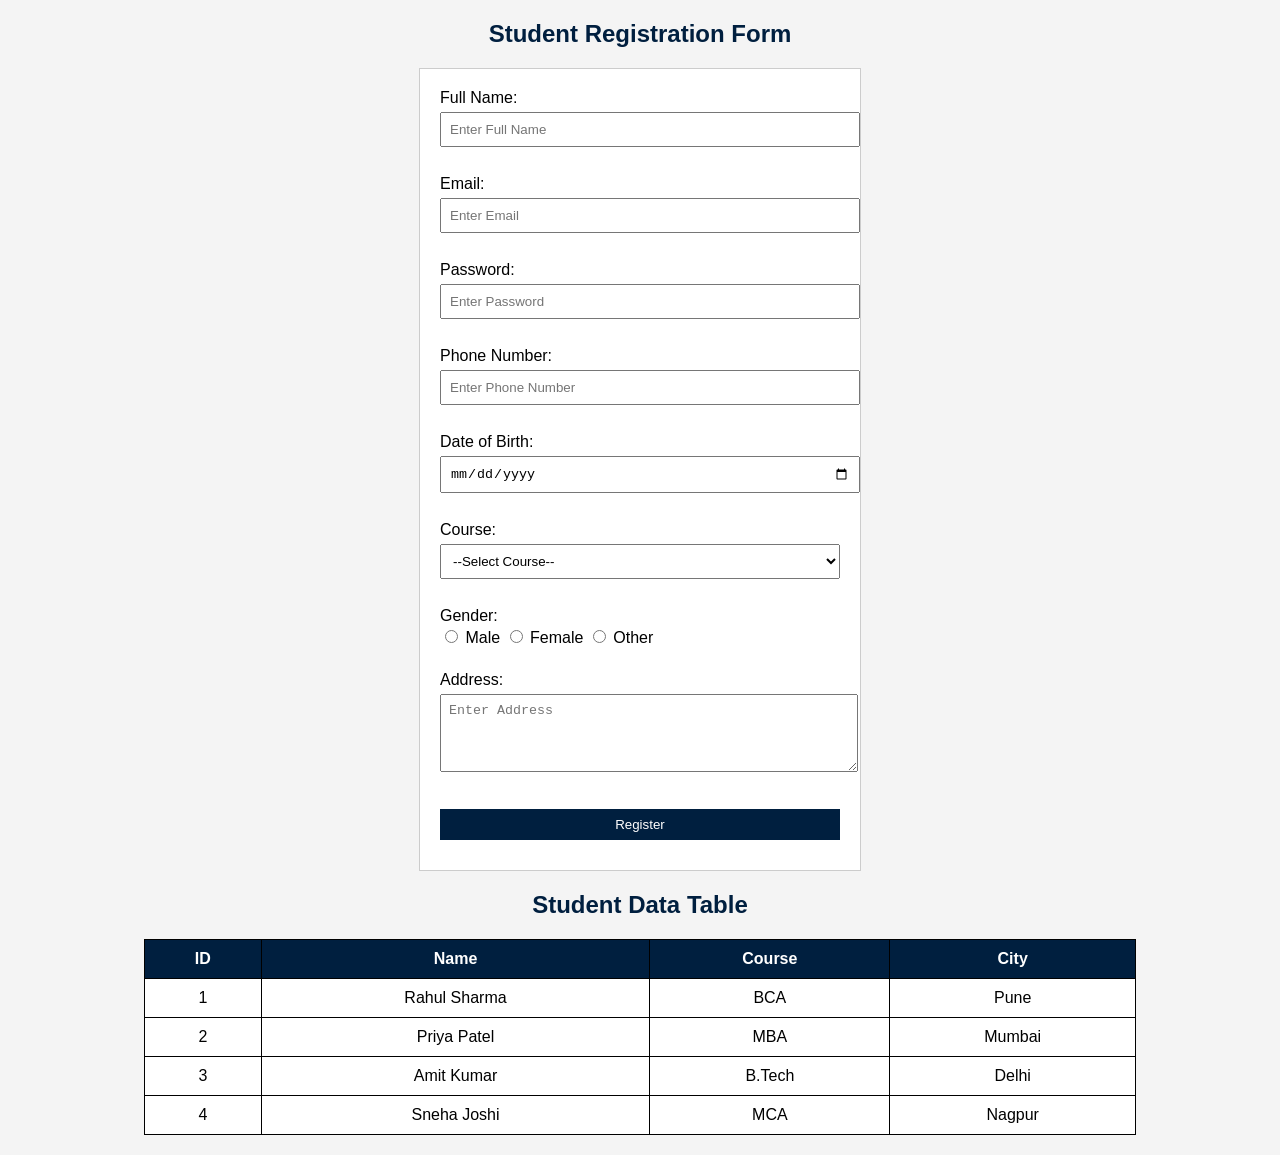
<file: index.html>
<!DOCTYPE html>
<html>

<head>
    <title>Student Registration Form</title>
    <link rel="stylesheet" href="style.css">
</head>

<body>

    <h2>Student Registration Form</h2>

    <form>

        <label>Full Name:</label><br>
        <input type="text" name="name" placeholder="Enter Full Name"><br><br>

        <label>Email:</label><br>
        <input type="email" name="email" placeholder="Enter Email"><br><br>

        <label>Password:</label><br>
        <input type="password" name="password" placeholder="Enter Password"><br><br>

        <label>Phone Number:</label><br>
        <input type="tel" name="phone" placeholder="Enter Phone Number"><br><br>

        <label>Date of Birth:</label><br>
        <input type="date" name="dob"><br><br>

        <label>Course:</label><br>
        <select name="course">
            <option value="">--Select Course--</option>
            <option>BCA</option>
            <option>B.Tech</option>
            <option>B.Sc</option>
            <option>MCA</option>
            <option>MBA</option>
        </select><br><br>

        <label>Gender:</label><br>
        <input type="radio" name="gender" value="Male"> Male
        <input type="radio" name="gender" value="Female"> Female
        <input type="radio" name="gender" value="Other"> Other
        <br><br>

        <label>Address:</label><br>
        <textarea name="address" rows="4" cols="30" placeholder="Enter Address"></textarea><br><br>

        <input type="submit" value="Register">

    </form>

    <h2>Student Data Table</h2>

<table border="1" cellpadding="10">

    <tr>
        <th>ID</th>
        <th>Name</th>
        <th>Course</th>
        <th>City</th>
    </tr>

    <tr>
        <td>1</td>
        <td>Rahul Sharma</td>
        <td>BCA</td>
        <td>Pune</td>
    </tr>

    <tr>
        <td>2</td>
        <td>Priya Patel</td>
        <td>MBA</td>
        <td>Mumbai</td>
    </tr>

    <tr>
        <td>3</td>
        <td>Amit Kumar</td>
        <td>B.Tech</td>
        <td>Delhi</td>
    </tr>

    <tr>
        <td>4</td>
        <td>Sneha Joshi</td>
        <td>MCA</td>
        <td>Nagpur</td>
    </tr>

</table>

</body>

</html>
</file>
<file: style.css>
body {
    font-family: Arial, sans-serif;
    background-color: #f4f4f4;
    margin: 20px;
}

h2 {
    text-align: center;
    color: #001F3F;
    font-weight: bold;

}


form {
    width: 400px;
    margin: auto;
    background-color: white;
    padding: 20px;
    border: 1px solid #ccc;

}


input,
select,
textarea {
    width: 100%;
    padding: 8px;
    margin-top: 5px;
    margin-bottom: 10px;
}

input[type="radio"] {
    width: auto;
}

input[type="submit"] {
    background-color: #001F3F;
    color: white;
    border: none;
    cursor: pointer;
}

table {
    width: 80%;
    margin: 20px auto;
    border-collapse: collapse;
    background-color: white;
}

th,
td {
    padding: 10px;
    text-align: center;
    border: 1px solid black;
}

th {
    background-color: #001F3F;
    color: white;
}
</file>
